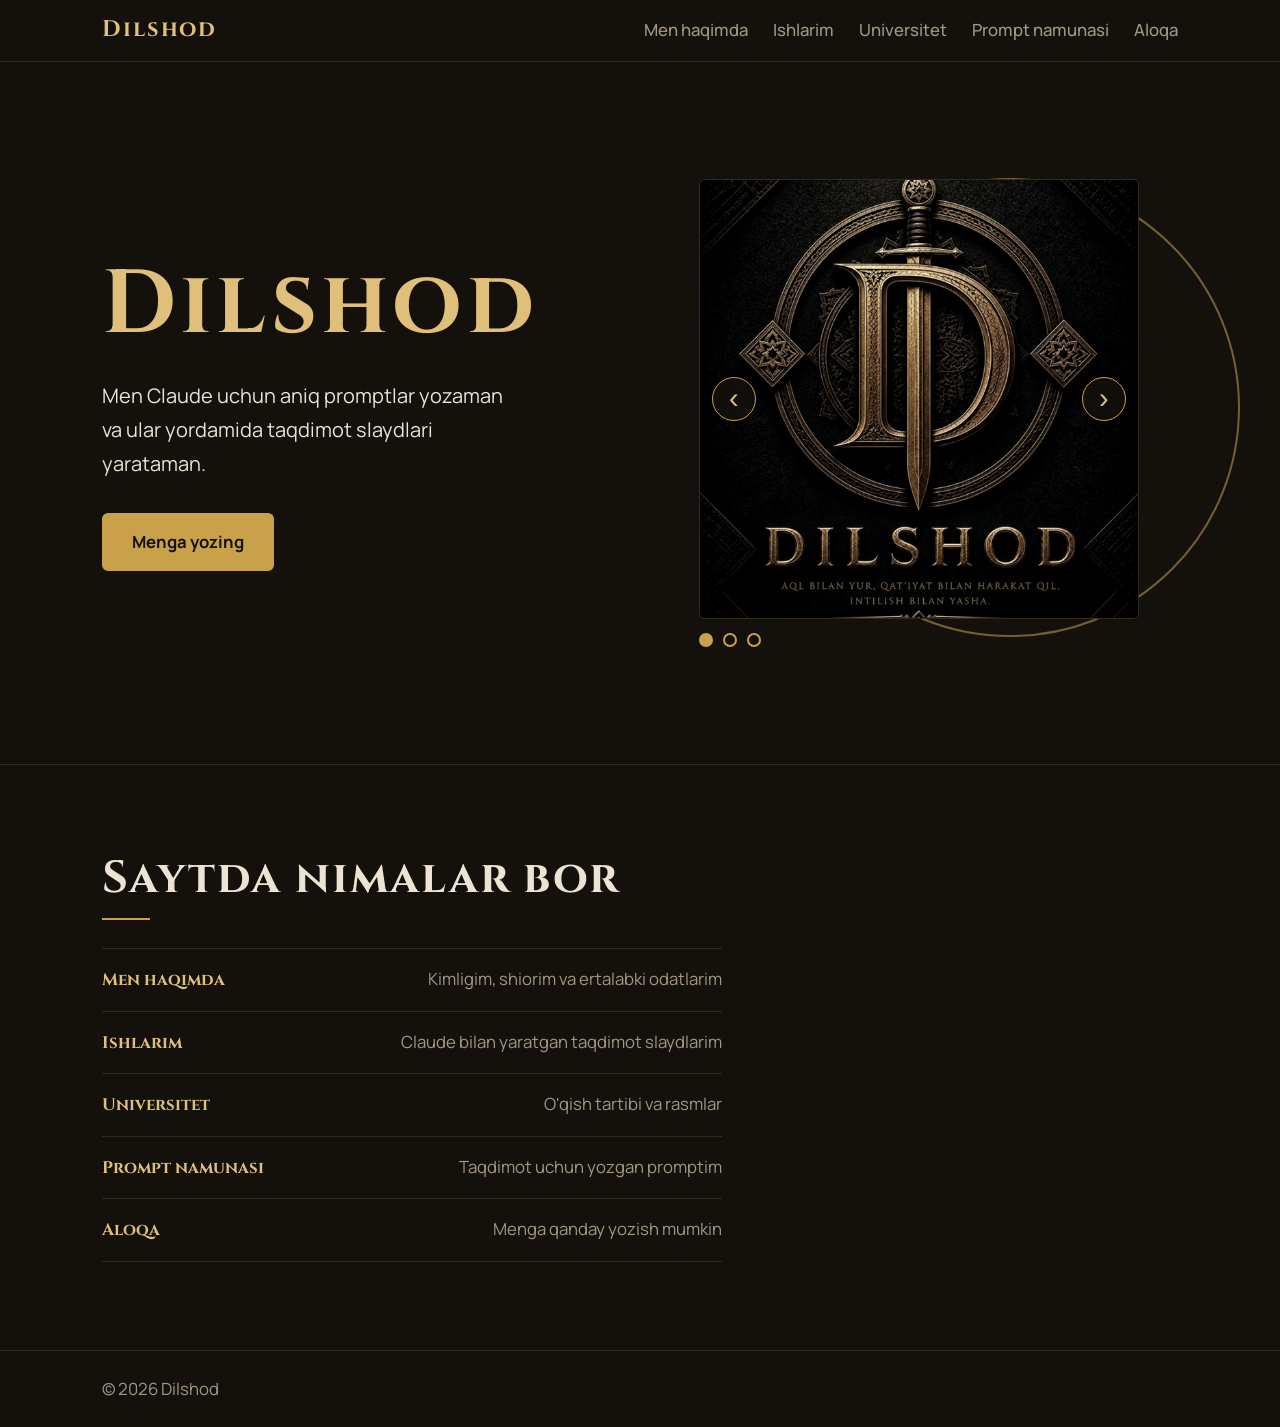
<file: index.html>
<!DOCTYPE html>
<html lang="uz">
<head>
  <meta charset="UTF-8">
  <meta name="viewport" content="width=device-width, initial-scale=1.0">
  <meta name="theme-color" content="#14110d">
  <title>Dilshod | AI uchun prompt yozuvchi</title>
  <meta name="description" content="Dilshod: Claude uchun aniq promptlar yozaman va taqdimot slaydlari yarataman.">
  <link rel="preconnect" href="https://fonts.googleapis.com">
  <link rel="preconnect" href="https://fonts.gstatic.com" crossorigin>
  <link href="https://fonts.googleapis.com/css2?family=Cinzel:wght@500;700&family=Manrope:wght@400;500;700&display=swap" rel="stylesheet">
  <link rel="stylesheet" href="style.css">
</head>
<body>

  <header class="header">
    <a href="index.html" class="logo">Dilshod</a>
    <nav>
      <a href="about.html">Men haqimda</a>
      <a href="works.html">Ishlarim</a>
      <a href="university.html">Universitet</a>
      <a href="prompt.html">Prompt namunasi</a>
      <a href="contact.html">Aloqa</a>
    </nav>
  </header>

  <main>
    <section class="hero">
      <div class="hero-text">
        <h1>Dilshod</h1>
        <p class="lead">Men Claude uchun aniq promptlar yozaman va ular yordamida taqdimot slaydlari yarataman.</p>
        <a href="contact.html" class="btn">Menga yozing</a>
      </div>
      <div class="hero-art">
        <div class="slider-block" data-delay="4000">
          <div class="slider square" aria-roledescription="carousel" aria-label="Dilshod rasmlari">
            <figure class="slide active">
              <img src="images/djrhdfru.jpg" alt="Dilshod belgisi: qilich va D harfi">
            </figure>
            <figure class="slide">
              <img src="images/ddd.jpg" alt="Dilshod kechqurun noutbuk oldida">
            </figure>
            <figure class="slide">
              <img src="images/dddd.jpg" alt="Kapyushonli yigit tungi ko'chada mashina oldida">
            </figure>
            <button class="slider-btn prev" type="button" aria-label="Oldingi rasm">&#8249;</button>
            <button class="slider-btn next" type="button" aria-label="Keyingi rasm">&#8250;</button>
          </div>
          <div class="dots"></div>
        </div>
      </div>
    </section>

    <section class="block">
      <h2>Saytda nimalar bor</h2>
      <ul class="links">
        <li><a href="about.html"><strong>Men haqimda</strong><span>Kimligim, shiorim va ertalabki odatlarim</span></a></li>
        <li><a href="works.html"><strong>Ishlarim</strong><span>Claude bilan yaratgan taqdimot slaydlarim</span></a></li>
        <li><a href="university.html"><strong>Universitet</strong><span>O'qish tartibi va rasmlar</span></a></li>
        <li><a href="prompt.html"><strong>Prompt namunasi</strong><span>Taqdimot uchun yozgan promptim</span></a></li>
        <li><a href="contact.html"><strong>Aloqa</strong><span>Menga qanday yozish mumkin</span></a></li>
      </ul>
    </section>
  </main>

  <footer>
    <p>© 2026 Dilshod</p>
  </footer>

  <script src="script.js"></script>
</body>
</html>
</file>
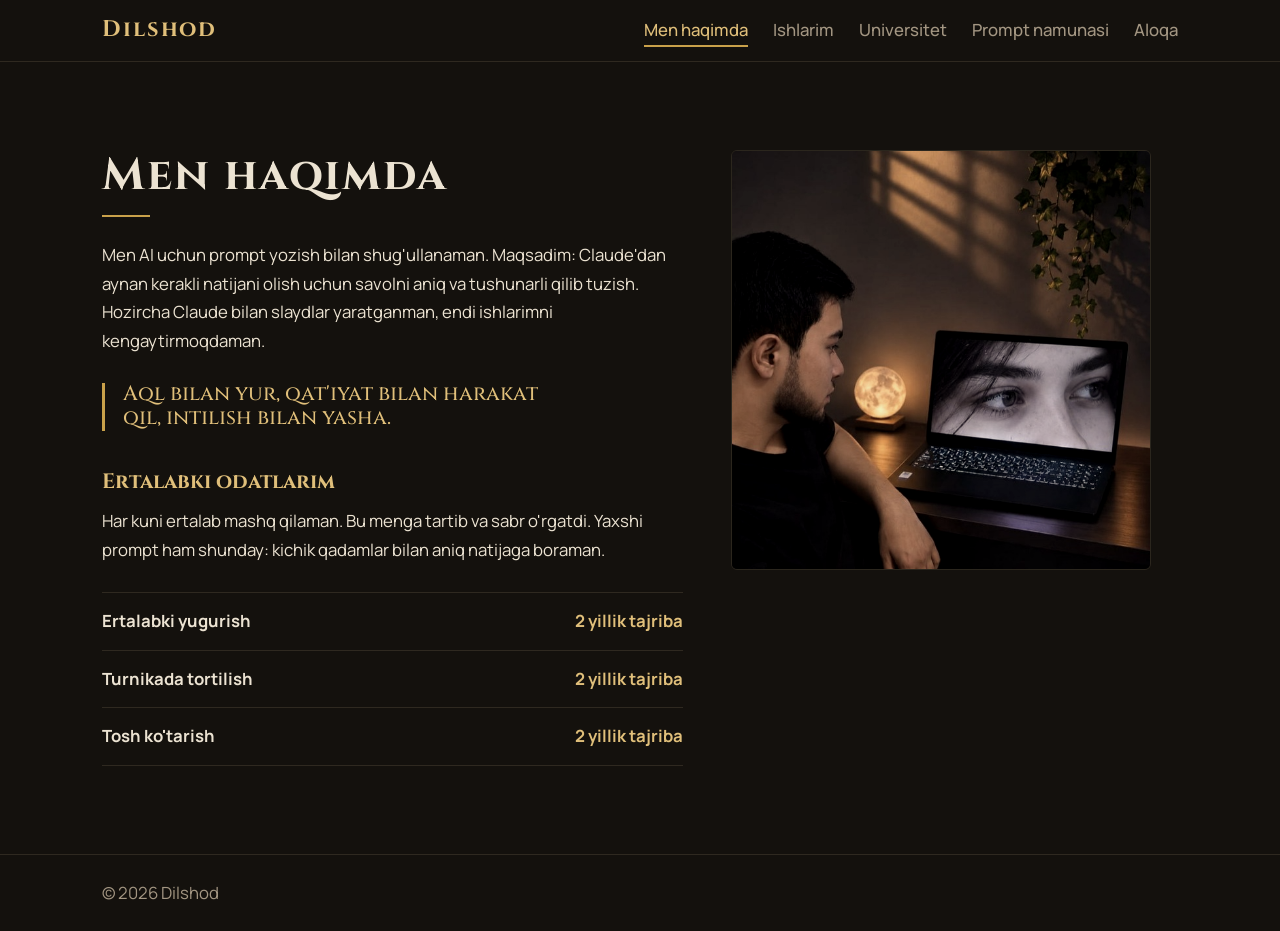
<file: about.html>
<!DOCTYPE html>
<html lang="uz">
<head>
  <meta charset="UTF-8">
  <meta name="viewport" content="width=device-width, initial-scale=1.0">
  <meta name="theme-color" content="#14110d">
  <title>Men haqimda | Dilshod</title>
  <meta name="description" content="Dilshod kim, uning shiori va ertalabki odatlari.">
  <link rel="preconnect" href="https://fonts.googleapis.com">
  <link rel="preconnect" href="https://fonts.gstatic.com" crossorigin>
  <link href="https://fonts.googleapis.com/css2?family=Cinzel:wght@500;700&family=Manrope:wght@400;500;700&display=swap" rel="stylesheet">
  <link rel="stylesheet" href="style.css">
</head>
<body>

  <header class="header">
    <a href="index.html" class="logo">Dilshod</a>
    <nav>
      <a href="about.html" aria-current="page">Men haqimda</a>
      <a href="works.html">Ishlarim</a>
      <a href="university.html">Universitet</a>
      <a href="prompt.html">Prompt namunasi</a>
      <a href="contact.html">Aloqa</a>
    </nav>
  </header>

  <main>
    <section class="block">
      <div class="split">
        <div>
          <h2>Men haqimda</h2>
          <p class="wide">Men AI uchun prompt yozish bilan shug'ullanaman. Maqsadim: Claude'dan aynan kerakli natijani olish uchun savolni aniq va tushunarli qilib tuzish. Hozircha Claude bilan slaydlar yaratganman, endi ishlarimni kengaytirmoqdaman.</p>

          <blockquote class="motto">Aql bilan yur, qat'iyat bilan harakat qil, intilish bilan yasha.</blockquote>

          <h3 class="sub">Ertalabki odatlarim</h3>
          <p class="wide">Har kuni ertalab mashq qilaman. Bu menga tartib va sabr o'rgatdi. Yaxshi prompt ham shunday: kichik qadamlar bilan aniq natijaga boraman.</p>
          <ul class="facts">
            <li><strong>Ertalabki yugurish</strong><span>2 yillik tajriba</span></li>
            <li><strong>Turnikada tortilish</strong><span>2 yillik tajriba</span></li>
            <li><strong>Tosh ko'tarish</strong><span>2 yillik tajriba</span></li>
          </ul>
        </div>
        <img class="photo" src="images/ddd.jpg" alt="Dilshod kechqurun noutbuk oldida">
      </div>
    </section>
  </main>

  <footer>
    <p>© 2026 Dilshod</p>
  </footer>

  <script src="script.js"></script>
</body>
</html>
</file>
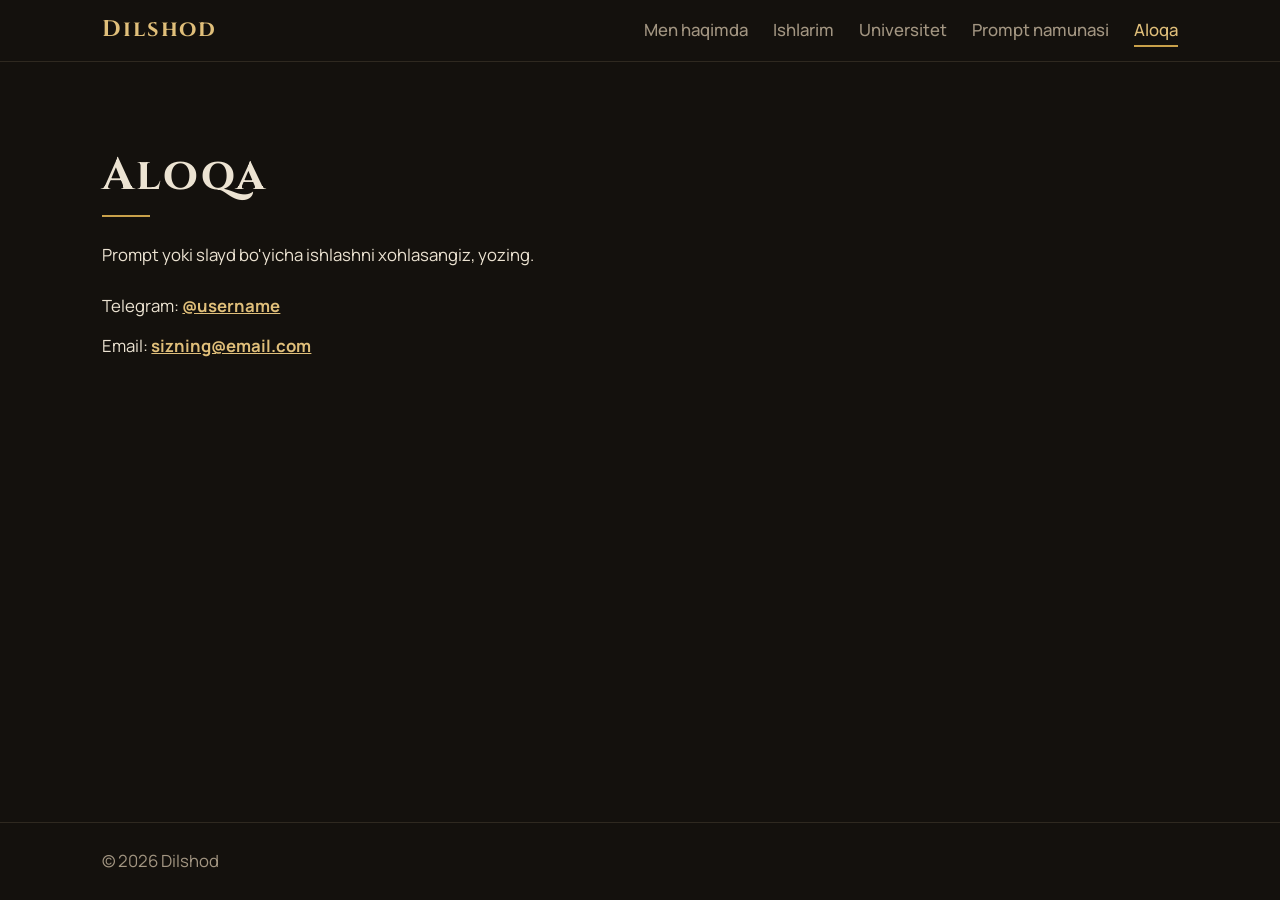
<file: contact.html>
<!DOCTYPE html>
<html lang="uz">
<head>
  <meta charset="UTF-8">
  <meta name="viewport" content="width=device-width, initial-scale=1.0">
  <meta name="theme-color" content="#14110d">
  <title>Aloqa | Dilshod</title>
  <meta name="description" content="Dilshod bilan bog'lanish.">
  <link rel="preconnect" href="https://fonts.googleapis.com">
  <link rel="preconnect" href="https://fonts.gstatic.com" crossorigin>
  <link href="https://fonts.googleapis.com/css2?family=Cinzel:wght@500;700&family=Manrope:wght@400;500;700&display=swap" rel="stylesheet">
  <link rel="stylesheet" href="style.css">
</head>
<body>

  <header class="header">
    <a href="index.html" class="logo">Dilshod</a>
    <nav>
      <a href="about.html">Men haqimda</a>
      <a href="works.html">Ishlarim</a>
      <a href="university.html">Universitet</a>
      <a href="prompt.html">Prompt namunasi</a>
      <a href="contact.html" aria-current="page">Aloqa</a>
    </nav>
  </header>

  <main>
    <section class="block">
      <h2>Aloqa</h2>
      <p class="wide">Prompt yoki slayd bo'yicha ishlashni xohlasangiz, yozing.</p>
      <ul class="contact">
        <li>Telegram: <a href="https://t.me/username">@username</a></li>
        <li>Email: <a href="mailto:sizning@email.com">sizning@email.com</a></li>
      </ul>
    </section>
  </main>

  <footer>
    <p>© 2026 Dilshod</p>
  </footer>

  <script src="script.js"></script>
</body>
</html>
</file>
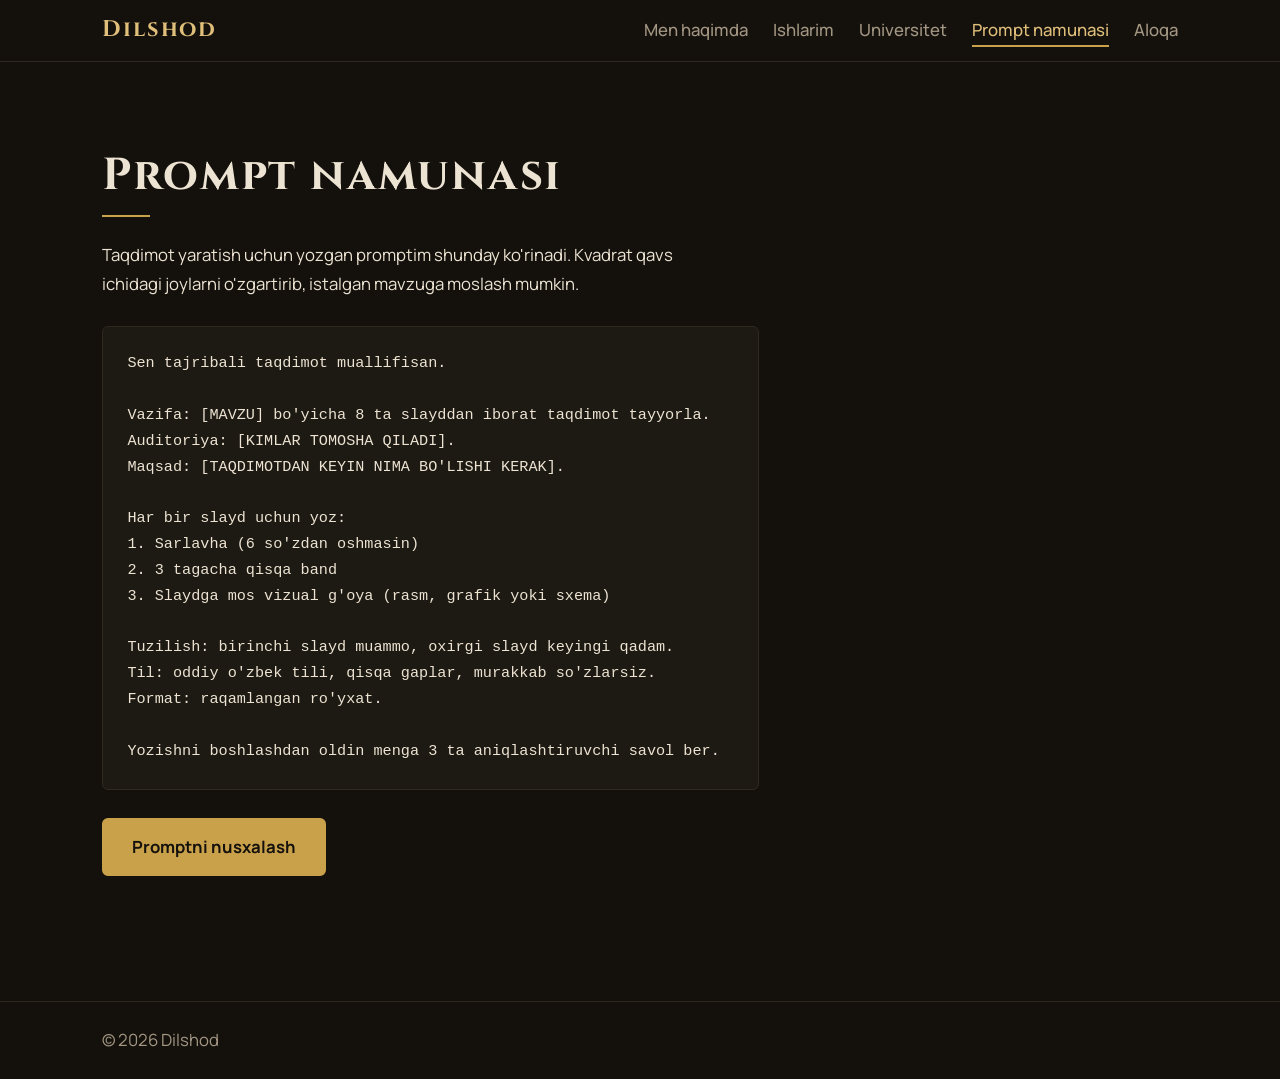
<file: prompt.html>
<!DOCTYPE html>
<html lang="uz">
<head>
  <meta charset="UTF-8">
  <meta name="viewport" content="width=device-width, initial-scale=1.0">
  <meta name="theme-color" content="#14110d">
  <title>Prompt namunasi | Dilshod</title>
  <meta name="description" content="Dilshodning taqdimot yaratish uchun yozgan promptiga namuna.">
  <link rel="preconnect" href="https://fonts.googleapis.com">
  <link rel="preconnect" href="https://fonts.gstatic.com" crossorigin>
  <link href="https://fonts.googleapis.com/css2?family=Cinzel:wght@500;700&family=Manrope:wght@400;500;700&display=swap" rel="stylesheet">
  <link rel="stylesheet" href="style.css">
</head>
<body>

  <header class="header">
    <a href="index.html" class="logo">Dilshod</a>
    <nav>
      <a href="about.html">Men haqimda</a>
      <a href="works.html">Ishlarim</a>
      <a href="university.html">Universitet</a>
      <a href="prompt.html" aria-current="page">Prompt namunasi</a>
      <a href="contact.html">Aloqa</a>
    </nav>
  </header>

  <main>
    <section class="block">
      <h2>Prompt namunasi</h2>
      <p class="wide">Taqdimot yaratish uchun yozgan promptim shunday ko'rinadi. Kvadrat qavs ichidagi joylarni o'zgartirib, istalgan mavzuga moslash mumkin.</p>

      <pre id="prompt-text">Sen tajribali taqdimot muallifisan.

Vazifa: [MAVZU] bo'yicha 8 ta slayddan iborat taqdimot tayyorla.
Auditoriya: [KIMLAR TOMOSHA QILADI].
Maqsad: [TAQDIMOTDAN KEYIN NIMA BO'LISHI KERAK].

Har bir slayd uchun yoz:
1. Sarlavha (6 so'zdan oshmasin)
2. 3 tagacha qisqa band
3. Slaydga mos vizual g'oya (rasm, grafik yoki sxema)

Tuzilish: birinchi slayd muammo, oxirgi slayd keyingi qadam.
Til: oddiy o'zbek tili, qisqa gaplar, murakkab so'zlarsiz.
Format: raqamlangan ro'yxat.

Yozishni boshlashdan oldin menga 3 ta aniqlashtiruvchi savol ber.</pre>

      <button id="copy-btn" class="btn" type="button">Promptni nusxalash</button>
      <p id="copy-status" class="status" role="status"></p>
    </section>
  </main>

  <footer>
    <p>© 2026 Dilshod</p>
  </footer>

  <script src="script.js"></script>
</body>
</html>
</file>
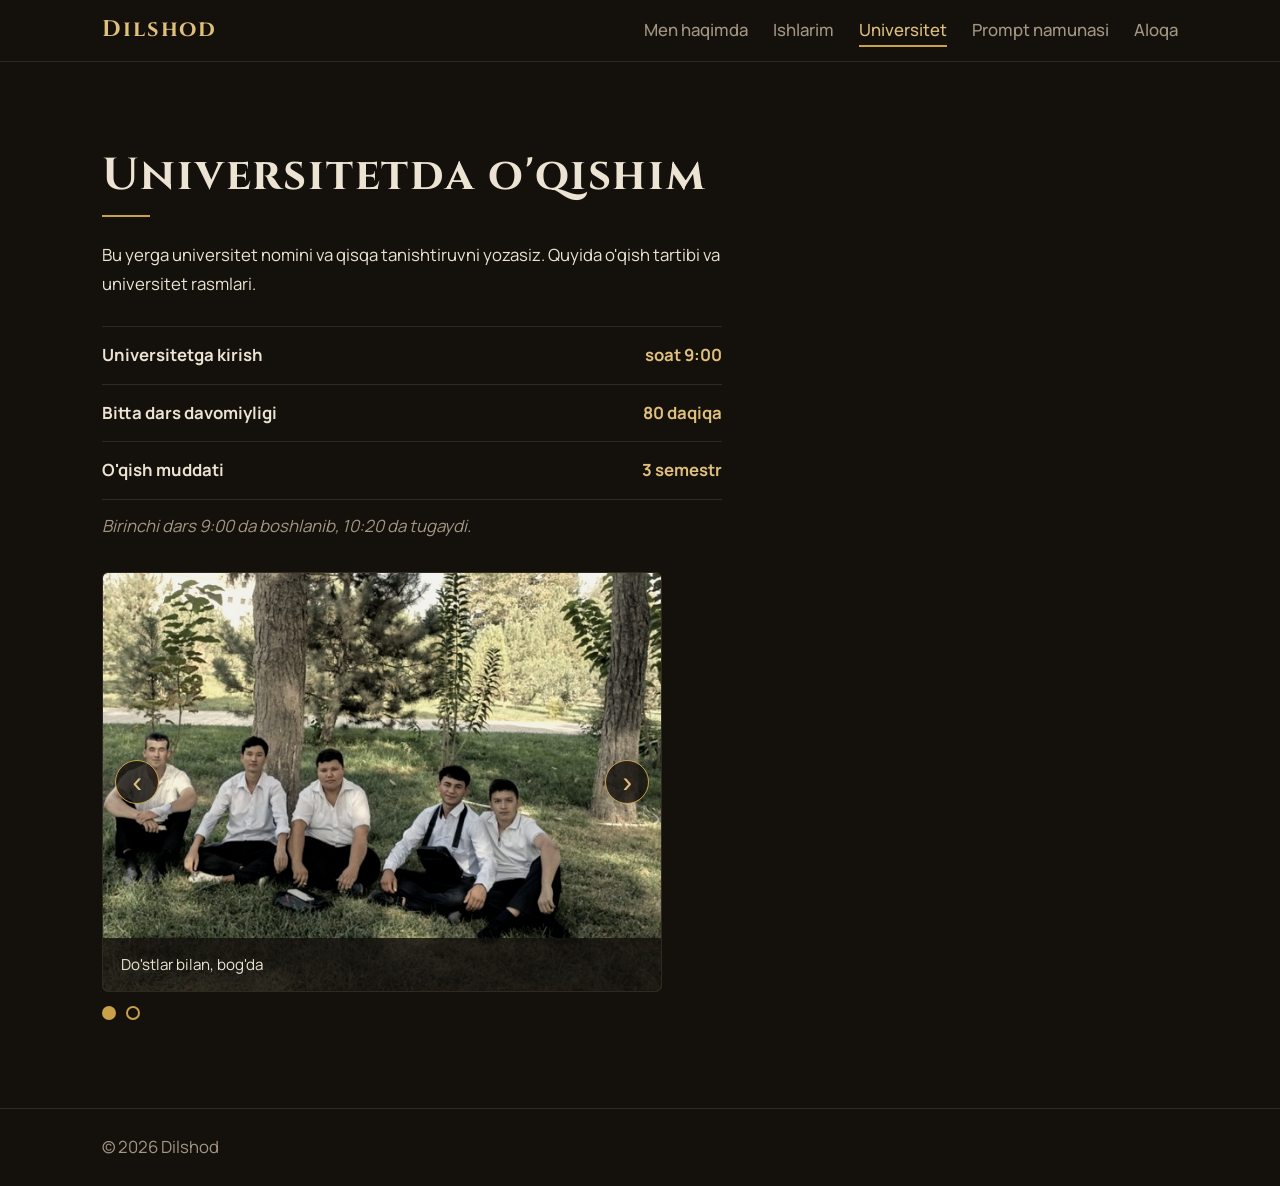
<file: university.html>
<!DOCTYPE html>
<html lang="uz">
<head>
  <meta charset="UTF-8">
  <meta name="viewport" content="width=device-width, initial-scale=1.0">
  <meta name="theme-color" content="#14110d">
  <title>Universitet | Dilshod</title>
  <meta name="description" content="Dilshodning universitetdagi o'qish tartibi va rasmlari.">
  <link rel="preconnect" href="https://fonts.googleapis.com">
  <link rel="preconnect" href="https://fonts.gstatic.com" crossorigin>
  <link href="https://fonts.googleapis.com/css2?family=Cinzel:wght@500;700&family=Manrope:wght@400;500;700&display=swap" rel="stylesheet">
  <link rel="stylesheet" href="style.css">
</head>
<body>

  <header class="header">
    <a href="index.html" class="logo">Dilshod</a>
    <nav>
      <a href="about.html">Men haqimda</a>
      <a href="works.html">Ishlarim</a>
      <a href="university.html" aria-current="page">Universitet</a>
      <a href="prompt.html">Prompt namunasi</a>
      <a href="contact.html">Aloqa</a>
    </nav>
  </header>

  <main>
    <section class="block">
      <h2>Universitetda o'qishim</h2>
      <p class="wide">Bu yerga universitet nomini va qisqa tanishtiruvni yozasiz. Quyida o'qish tartibi va universitet rasmlari.</p>

      <ul class="facts">
        <li><strong>Universitetga kirish</strong><span>soat 9:00</span></li>
        <li><strong>Bitta dars davomiyligi</strong><span>80 daqiqa</span></li>
        <li><strong>O'qish muddati</strong><span>3 semestr</span></li>
      </ul>
      <p class="note">Birinchi dars 9:00 da boshlanib, 10:20 da tugaydi.</p>

      <div class="slider-block" data-delay="5000">
        <div class="slider" aria-roledescription="carousel" aria-label="Universitet rasmlari">
          <figure class="slide active">
            <img src="images/saidakbar.jpg" alt="Do'stlar bog'da maysazorda o'tirishibdi">
            <figcaption>Do'stlar bilan, bog'da</figcaption>
          </figure>
          <figure class="slide">
            <img src="images/parda.jpg" alt="Kompyuter oldida taqdimot ustida ishlash">
            <figcaption>Kompyuter xonasida</figcaption>
          </figure>
          <button class="slider-btn prev" type="button" aria-label="Oldingi rasm">&#8249;</button>
          <button class="slider-btn next" type="button" aria-label="Keyingi rasm">&#8250;</button>
        </div>
        <div class="dots"></div>
      </div>
    </section>
  </main>

  <footer>
    <p>© 2026 Dilshod</p>
  </footer>

  <script src="script.js"></script>
</body>
</html>
</file>
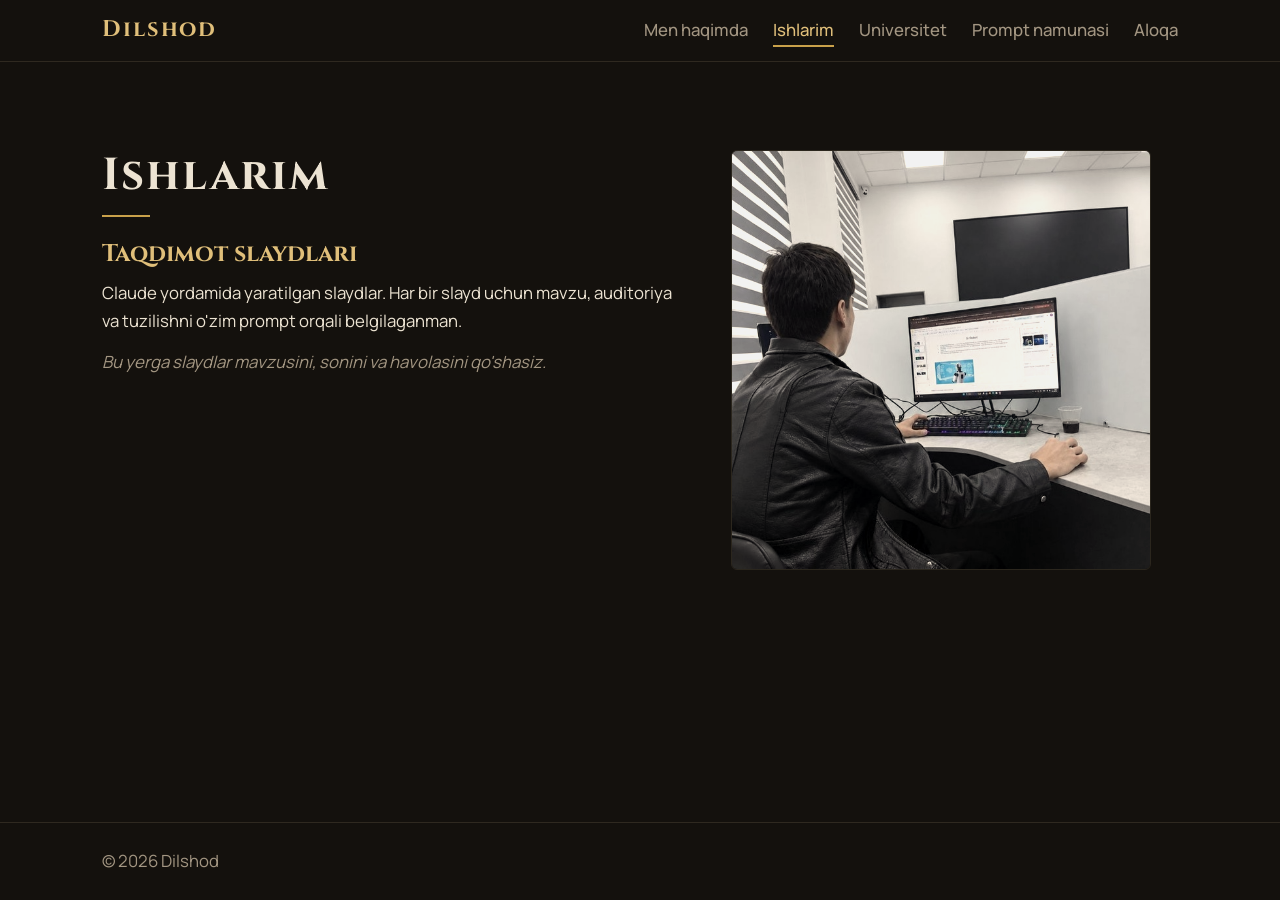
<file: works.html>
<!DOCTYPE html>
<html lang="uz">
<head>
  <meta charset="UTF-8">
  <meta name="viewport" content="width=device-width, initial-scale=1.0">
  <meta name="theme-color" content="#14110d">
  <title>Ishlarim | Dilshod</title>
  <meta name="description" content="Dilshodning Claude bilan yaratgan ishlari.">
  <link rel="preconnect" href="https://fonts.googleapis.com">
  <link rel="preconnect" href="https://fonts.gstatic.com" crossorigin>
  <link href="https://fonts.googleapis.com/css2?family=Cinzel:wght@500;700&family=Manrope:wght@400;500;700&display=swap" rel="stylesheet">
  <link rel="stylesheet" href="style.css">
</head>
<body>

  <header class="header">
    <a href="index.html" class="logo">Dilshod</a>
    <nav>
      <a href="about.html">Men haqimda</a>
      <a href="works.html" aria-current="page">Ishlarim</a>
      <a href="university.html">Universitet</a>
      <a href="prompt.html">Prompt namunasi</a>
      <a href="contact.html">Aloqa</a>
    </nav>
  </header>

  <main>
    <section class="block">
      <div class="split">
        <div>
          <h2>Ishlarim</h2>
          <ul class="works">
            <li>
              <h3>Taqdimot slaydlari</h3>
              <p>Claude yordamida yaratilgan slaydlar. Har bir slayd uchun mavzu, auditoriya va tuzilishni o'zim prompt orqali belgilaganman.</p>
              <p class="note">Bu yerga slaydlar mavzusini, sonini va havolasini qo'shasiz.</p>
            </li>
          </ul>
        </div>
        <img class="photo" src="images/parda.jpg" alt="Kompyuter oldida taqdimot slaydi ustida ishlash">
      </div>
    </section>
  </main>

  <footer>
    <p>© 2026 Dilshod</p>
  </footer>

  <script src="script.js"></script>
</body>
</html>
</file>
<file: style.css>
/* ===== Ranglar: logotipdagi qora fon va tilla rangdan olingan ===== */
:root {
  color-scheme: dark;
  --bg: #14110d;
  --panel: #1d1913;
  --text: #ece3d2;
  --muted: #a39682;
  --line: #2f2920;
  --gold: #c9a14a;
  --gold-soft: #e0bf7a;
  --radius: 6px;
}

* {
  margin: 0;
  padding: 0;
  box-sizing: border-box;
}

html {
  scroll-behavior: smooth;
  scroll-padding-top: 80px;
}

body {
  font-family: "Manrope", Arial, sans-serif;
  font-size: 1.05rem;
  background: var(--bg);
  color: var(--text);
  line-height: 1.7;
}

h1, h2, h3, .logo, .motto {
  font-family: "Cinzel", Georgia, serif;
  line-height: 1.15;
}

a {
  color: inherit;
}

a:focus-visible,
button:focus-visible {
  outline: 3px solid var(--gold);
  outline-offset: 3px;
}

/* ===== Header ===== */
.header {
  position: sticky;
  top: 0;
  z-index: 10;
  display: flex;
  justify-content: space-between;
  align-items: center;
  flex-wrap: wrap;
  gap: 8px 24px;
  padding: 16px 8%;
  background: var(--bg);
  border-bottom: 1px solid var(--line);
}

.logo {
  font-size: 1.4rem;
  font-weight: 700;
  letter-spacing: 0.08em;
  text-decoration: none;
  color: var(--gold-soft);
}

nav a {
  margin-left: 22px;
  text-decoration: none;
  color: var(--muted);
  font-weight: 500;
}

nav a:hover {
  color: var(--gold-soft);
}

/* ===== Hero ===== */
.hero {
  position: relative;
  overflow: hidden;
  min-height: 78vh;
  display: grid;
  grid-template-columns: 1fr 1fr;
  align-items: center;
  gap: 40px;
  padding: 64px 8%;
}

.hero-text {
  position: relative;
  max-width: 640px;
}

.hero h1 {
  font-size: clamp(2.6rem, 7vw, 6rem);
  font-weight: 700;
  letter-spacing: 0.06em;
  color: var(--gold-soft);
}

.lead {
  margin: 22px 0 32px;
  font-size: 1.25rem;
  max-width: 34ch;
}

.hero-art {
  position: relative;
  display: flex;
  justify-content: center;
}

/* Logotipdagi aylanaga o'xshash yupqa tilla halqa */
.hero-art::before {
  content: "";
  position: absolute;
  right: -12%;
  bottom: 2%;
  width: 88%;
  aspect-ratio: 1;
  border: 2px solid var(--gold);
  border-radius: 50%;
  opacity: 0.55;
}

.hero-art .slider-block {
  position: relative;
  width: 100%;
  max-width: 440px;
}

.hero-art .slider {
  margin-top: 0;
}

/* ===== Tugma ===== */
.btn {
  display: inline-block;
  padding: 13px 28px;
  background: var(--gold);
  color: var(--bg);
  text-decoration: none;
  border: 2px solid var(--gold);
  border-radius: var(--radius);
  font: inherit;
  font-weight: 700;
  cursor: pointer;
}

.btn:hover {
  background: transparent;
  color: var(--gold-soft);
}

/* ===== Bo'limlar ===== */
.block {
  padding: 88px 8%;
  border-top: 1px solid var(--line);
}

.block h2 {
  font-size: clamp(1.9rem, 5vw, 2.8rem);
  font-weight: 700;
  letter-spacing: 0.04em;
  margin-bottom: 24px;
}

.block h2::after {
  content: "";
  display: block;
  width: 48px;
  height: 2px;
  margin-top: 14px;
  background: var(--gold);
}

.sub {
  font-size: 1.3rem;
  margin: 40px 0 12px;
  color: var(--gold-soft);
}

.wide {
  max-width: 62ch;
}

.motto {
  margin-top: 28px;
  padding-left: 18px;
  max-width: 34ch;
  border-left: 3px solid var(--gold);
  font-size: 1.3rem;
  font-weight: 500;
  color: var(--gold-soft);
}

.facts {
  list-style: none;
  margin-top: 28px;
  max-width: 62ch;
  border-top: 1px solid var(--line);
}

.facts li {
  display: flex;
  justify-content: space-between;
  gap: 16px;
  padding: 14px 0;
  border-bottom: 1px solid var(--line);
}

.facts span {
  color: var(--gold-soft);
  font-weight: 700;
}

.works {
  list-style: none;
  max-width: 62ch;
}

.works h3 {
  font-size: 1.5rem;
  margin-bottom: 10px;
  color: var(--gold-soft);
}

.note {
  margin-top: 12px;
  color: var(--muted);
  font-style: italic;
}

/* ===== Prompt bo'limi ===== */
.dark {
  background: var(--panel);
}

.dark .wide {
  color: var(--muted);
}

pre {
  margin: 28px 0;
  padding: 24px;
  max-width: 72ch;
  overflow-x: auto;
  white-space: pre-wrap;
  background: var(--panel);
  border: 1px solid var(--line);
  border-radius: var(--radius);
  font-family: Consolas, "Courier New", monospace;
  font-size: 0.95rem;
  line-height: 1.7;
}

.status {
  margin-top: 12px;
  min-height: 1.5em;
  color: var(--gold-soft);
}

/* ===== Aloqa ===== */
.contact {
  list-style: none;
  margin-top: 16px;
}

.contact li {
  padding: 6px 0;
}

.contact a {
  font-weight: 700;
  color: var(--gold-soft);
}

footer {
  padding: 24px 8%;
  color: var(--muted);
  border-top: 1px solid var(--line);
}

/* ===== Rasm slayderi (barcha rasmlar bir xil rang berilgan) ===== */
.slider {
  position: relative;
  max-width: 560px;
  aspect-ratio: 4 / 3;
  margin-top: 32px;
  overflow: hidden;
  border: 1px solid var(--line);
  border-radius: var(--radius);
  background: var(--panel);
}

.slider.square {
  aspect-ratio: 1 / 1;
  max-width: 440px;
}

.slide {
  position: absolute;
  inset: 0;
  margin: 0;
  opacity: 0;
  transition: opacity 0.6s;
}

.slide.active {
  opacity: 1;
}

.slide img {
  position: absolute;
  inset: 0;
  width: 100%;
  height: 100%;
  object-fit: cover;
  object-position: center 60%;
  /* Turli rasmlarni bir xil iliq ohangga keltiradi */
  filter: sepia(0.3) saturate(0.85) contrast(1.05) brightness(0.95);
}

.slide figcaption {
  position: absolute;
  left: 0;
  right: 0;
  bottom: 0;
  padding: 14px 18px;
  background: rgba(20, 17, 13, 0.82);
  color: var(--text);
  font-size: 0.95rem;
}

.slider-btn {
  position: absolute;
  top: 50%;
  transform: translateY(-50%);
  width: 44px;
  height: 44px;
  border: 1px solid var(--gold);
  border-radius: 50%;
  background: rgba(20, 17, 13, 0.8);
  color: var(--gold-soft);
  font-size: 1.8rem;
  line-height: 1;
  cursor: pointer;
}

.slider-btn:hover {
  background: var(--gold);
  color: var(--bg);
}

.slider-btn.prev {
  left: 12px;
}

.slider-btn.next {
  right: 12px;
}

.dots {
  display: flex;
  gap: 10px;
  margin-top: 14px;
}

.dot {
  width: 14px;
  height: 14px;
  border: 2px solid var(--gold);
  border-radius: 50%;
  background: transparent;
  cursor: pointer;
}

.dot.active {
  background: var(--gold);
}

/* ===== Mobil ===== */
@media (max-width: 800px) {
  .hero {
    grid-template-columns: 1fr;
  }
  .hero-art {
    max-width: 360px;
    width: 100%;
    margin: 0 auto;
  }
}

@media (max-width: 600px) {
  nav a {
    margin: 0 16px 0 0;
  }
  .block {
    padding: 64px 8%;
  }
  .facts li {
    flex-direction: column;
    gap: 0;
  }
}

@media (prefers-reduced-motion: reduce) {
  html {
    scroll-behavior: auto;
  }
  .slide {
    transition: none;
  }
}

/* ===== Ko'p sahifali sayt uchun qo'shimchalar ===== */
body {
  display: flex;
  flex-direction: column;
  min-height: 100vh;
}

main {
  flex: 1;
}

main > .block:first-child {
  border-top: none;
}

nav a[aria-current="page"] {
  color: var(--gold-soft);
  border-bottom: 2px solid var(--gold);
  padding-bottom: 4px;
}

.split {
  display: grid;
  grid-template-columns: 1.3fr 1fr;
  gap: 48px;
  align-items: start;
}

.photo {
  width: 100%;
  max-width: 420px;
  aspect-ratio: 1 / 1;
  object-fit: cover;
  border: 1px solid var(--line);
  border-radius: var(--radius);
  filter: sepia(0.3) saturate(0.85) contrast(1.05) brightness(0.95);
}

.links {
  list-style: none;
  margin-top: 28px;
  max-width: 62ch;
  border-top: 1px solid var(--line);
}

.links a {
  display: flex;
  justify-content: space-between;
  align-items: baseline;
  gap: 16px;
  padding: 16px 0;
  border-bottom: 1px solid var(--line);
  text-decoration: none;
}

.links strong {
  font-family: "Cinzel", Georgia, serif;
  color: var(--gold-soft);
}

.links span {
  color: var(--muted);
  text-align: right;
}

.links a:hover strong {
  text-decoration: underline;
}

@media (max-width: 800px) {
  .split {
    grid-template-columns: 1fr;
    gap: 32px;
  }
}

@media (max-width: 600px) {
  .links a {
    flex-direction: column;
    gap: 2px;
  }
  .links span {
    text-align: left;
  }
}
</file>
